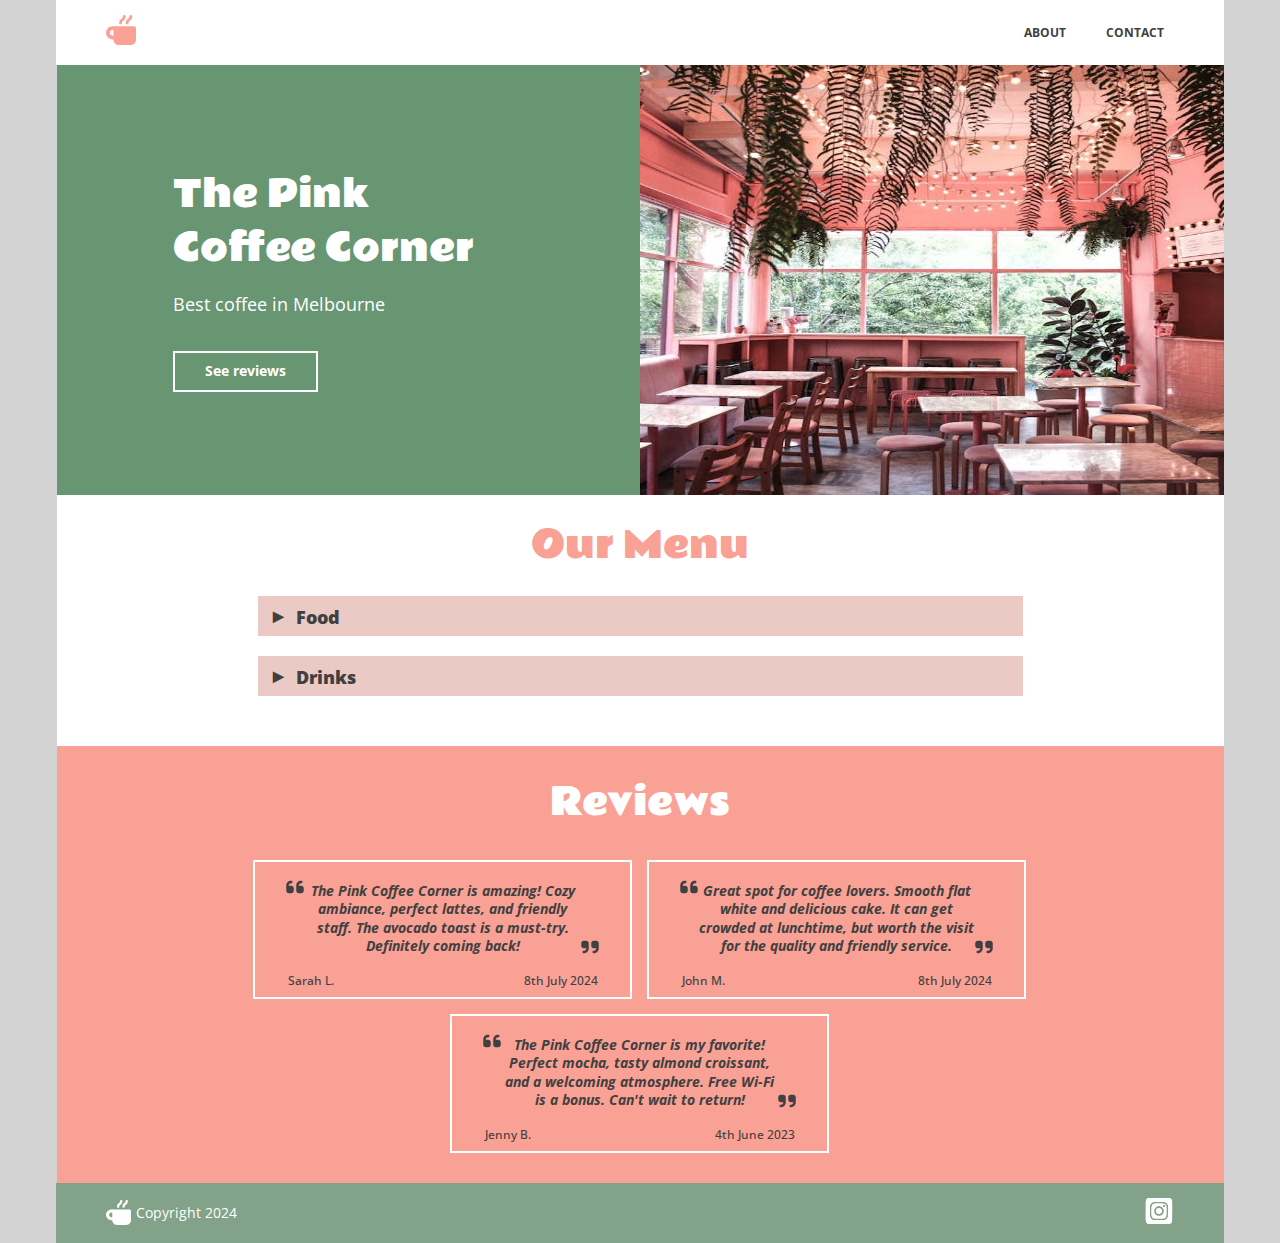
<file: index.html>
<!DOCTYPE html>
<html lang="en">

<head>
  <meta charset="UTF-8">
  <meta name="viewport" content="width=device-width, initial-scale=1.0">
  <title>The Pink Coffee Corner</title>
  <link rel="stylesheet" href="./style.css">
  <link rel="icon" href="assets/icons/mug-hot-pink.svg">
  <link rel="preconnect" href="https://fonts.googleapis.com">
  <link rel="preconnect" href="https://fonts.gstatic.com" crossorigin>
  <link
    href="https://fonts.googleapis.com/css2?family=Open+Sans:ital,wght@0,300..800;1,300..800&family=Rammetto+One&display=swap"
    rel="stylesheet">
</head>

<body>
  <header class="header">
    <a href="./index.html"><img class="header__icon icon--size-large" src="./assets/icons/mug-hot-pink.svg"
        alt="Mug"></a>
    <nav class="header__navbar">
      <a class="header__links" href="./pages/about.html">ABOUT</a>
      <a class="header__links" href="./pages/contact.html">CONTACT</a>
    </nav>
  </header>
  <main>
    <section class="backdrop--split-vertical">
      <div class="backdrop__textbox--align-left">
        <h2 class="backdrop__heading--half">The Pink<br>Coffee Corner</h2>
        <p class="backdrop__text">Best coffee in Melbourne</p>
        <a class="button" href="#reviews">See reviews</a>
      </div>
      <img class="backdrop__image--half" src="./assets/hero_image.jpg" alt="Cafe">
    </section>
    <section class="menu">
      <h2 class="menu__heading">Our Menu</h2>
      <details class="menu__dropdown">
        <summary class="menu__dropdown-bar">Food</summary>
        <div class="menu__dropdown-container">
          <figure class="menu-card">
            <img class="menu-card__image" src="./assets/chocolate_cupcake.jpg" alt="Chocolate Cupcake">
            <figcaption class="menu-card__title">
              Chocolate Cupcake
              <p class="menu-card__text">
                <img class="menu-card__icon" src="./assets/icons/leaf.svg" alt="Leaf">
                Vegan
              </p>
            </figcaption>
          </figure>
          <figure class="menu-card">
            <img class="menu-card__image" src="./assets/donuts.jpg" alt="Donuts">
            <figcaption class="menu-card__title">
              Donuts <br>
              <p class="menu-card__text">
                <img class="menu-card__icon" src="./assets/icons/wheat-awn-circle-exclamation.svg" alt="Gluten Free">
                Gluten Free
              </p>
            </figcaption>
          </figure>
          <figure class="menu-card">
            <img class="menu-card__image" src="./assets/raspberry_cupcake.jpg" alt="Raspberry Cupcake">
            <figcaption class="menu-card__title">
              Raspberry Cupcake <br>
              <p class="menu-card__text">
                <img class="menu-card__icon" src="./assets/icons/leaf.svg" alt="Leaf">
                Vegan
              </p>
              <p class="menu-card__text">
                <img class="menu-card__icon" src="./assets/icons/wheat-awn-circle-exclamation.svg" alt="Gluten Free">
                Gluten Free
              </p>
            </figcaption>
          </figure>
          <figure class="menu-card">
            <img class="menu-card__image" src="./assets/vanilla_cake.jpg" alt="Vanilla Cake">
            <figcaption class="menu-card__title">
              Vanilla Cake <br>
              <p class="menu-card__text">
                <img class="menu-card__icon" src="./assets/icons/egg.svg" alt="Egg">
                Contains Eggs
              </p>
            </figcaption>
          </figure>
          <figure class="menu-card">
            <img class="menu-card__image" src="./assets/cheesecake.jpg" alt="Cheesecake">
            <figcaption class="menu-card__title">
              Cheesecake <br>
              <p class="menu-card__text">
                <img class="menu-card__icon" src="./assets/icons/egg.svg" alt="Egg">
                Contains Eggs
              </p>
              <p class="menu-card__text">
                <img class="menu-card__icon" src="./assets/icons/cow.svg" alt="Cow">
                Contains Dairy
              </p>
            </figcaption>
          </figure>
        </div>
      </details>
      <details class="menu__dropdown">
        <summary class="menu__dropdown-bar">Drinks</summary>
        <div class="menu__dropdown-container">
          <figure class="menu-card">
            <img class="menu-card__image" src="./assets/coffee.jpg" alt="Flat White">
            <figcaption class="menu-card__title">
              Flat White <br>
              <p class="menu-card__text">
                <img class="menu-card__icon" src="./assets/icons/leaf.svg" alt="Leaf">
                Vegan Options Available
              </p>
            </figcaption>
          </figure>
          <figure class="menu-card">
            <img class="menu-card__image" src="./assets/green_smoothie.jpg" alt="Green Smoothie">
            <figcaption class="menu-card__title">
              Green Smoothie <br>
              <p class="menu-card__text">
                <img class="menu-card__icon" src="./assets/icons/leaf.svg" alt="Leaf">
                Vegan Options Available
              </p>
            </figcaption>
          </figure>
          <figure class="menu-card">
            <img class="menu-card__image" src="./assets/peanut_smoothie.jpg" alt="Peanut Butter Smoothie">
            <figcaption class="menu-card__title">
              Peanut Butter Smoothie <br>
              <p class="menu-card__text">
                <img class="menu-card__icon" src="./assets/icons/leaf.svg" alt="Leaf">
                Vegan Options Available
              </p>
              <p class="menu-card__text">
                <img class="menu-card__icon" src="./assets/icons/hand-dots.svg" alt="Nuts">
                Contains Nuts
              </p>
            </figcaption>
          </figure>
        </div>
      </details>
    </section>
    <section class="backdrop" id="reviews">
      <h2 class="backdrop__heading--center">Reviews</h2>
      <div class="backdrop__reviews">
        <div class="review-card">
          <img class="review-card__quote--left icon--size-small" src="./assets/icons/quote-left.svg" alt="Quote Left">
          <aside class="review-card__text">
            The Pink Coffee Corner is amazing! Cozy ambiance, perfect lattes,
            and friendly staff. The avocado toast is a must-try. Definitely
            coming back!
          </aside>
          <img class="review-card__quote--right icon--size-small" src="./assets/icons/quote-right.svg"
            alt="Quote Right">
          <p class="review-card__text-details">
            <span>Sarah L.</span><span>8th July
              2024</span>
          </p>
        </div>
        <div class="review-card">
          <img class="review-card__quote--left icon--size-small" src="./assets/icons/quote-left.svg" alt="Quote Left">
          <aside class="review-card__text">
            Great spot for coffee lovers. Smooth flat white and delicious
            cake. It can get crowded at lunchtime, but worth the visit for the
            quality and friendly service.
          </aside>
          <img class="review-card__quote--right icon--size-small" src="./assets/icons/quote-right.svg"
            alt="Quote Right">
          <p class="review-card__text-details">
            <span>John M.</span><span>8th July 2024</span>
          </p>
        </div>
        <div class="review-card">
          <img class="review-card__quote--left icon--size-small" src="./assets/icons/quote-left.svg" alt="Quote Left">
          <aside class="review-card__text">
            The Pink Coffee Corner is my favorite! Perfect mocha, tasty almond
            croissant, and a welcoming atmosphere. Free Wi-Fi is a bonus.
            Can't wait to return!
          </aside>
          <img class="review-card__quote--right icon--size-small" src="./assets/icons/quote-right.svg"
            alt="Quote Right">
          <p class="review-card__text-details">
            <span>Jenny B.</span><span>4th June 2023</span>
          </p>
        </div>
      </div>
    </section>
  </main>
  <footer class="footer">
    <div class="footer__container-copyright">
      <img class="icon--size-regular" src="./assets/icons/mug-hot-white.svg" alt="Mug">
      <p class="footer__text-copyright">Copyright 2024</p>
    </div>
    <a href="https://instagram.com">
      <img class="footer__icon icon--size-large" src="./assets/icons/instagram.svg" alt="Instagram">
    </a>
  </footer>
</body>

</html>
</file>
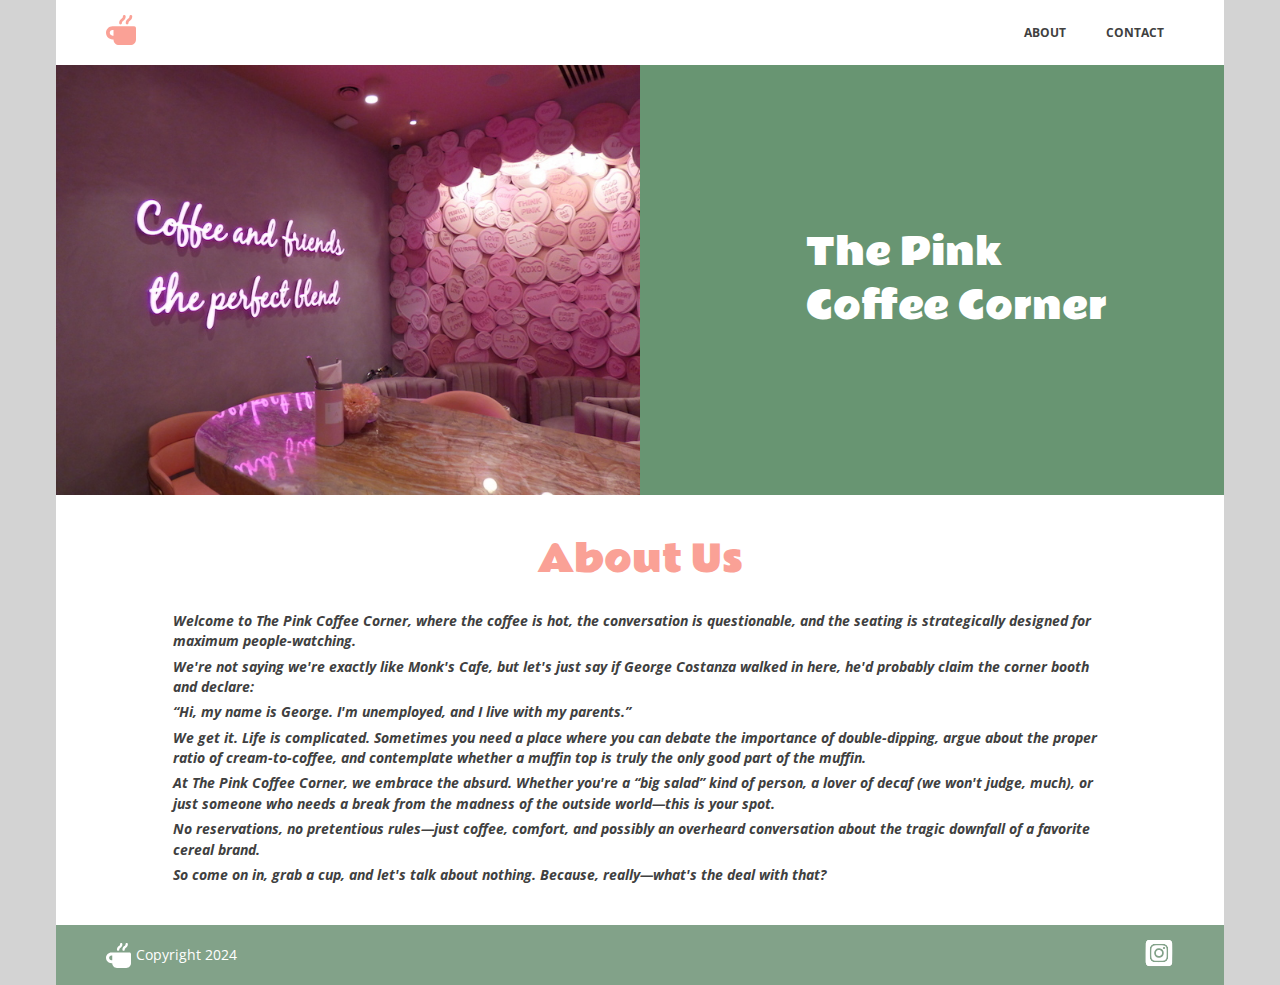
<file: pages/about.html>
<!DOCTYPE html>
<html lang="en">

<head>
  <meta charset="UTF-8">
  <meta name="viewport" content="width=device-width, initial-scale=1.0">
  <title>About Us</title>
  <link rel="stylesheet" href="../style.css">
  <link rel="icon" href="../assets/icons/mug-hot-pink.svg">
  <link rel="preconnect" href="https://fonts.googleapis.com">
  <link rel="preconnect" href="https://fonts.gstatic.com" crossorigin>
  <link
    href="https://fonts.googleapis.com/css2?family=Open+Sans:ital,wght@0,300..800;1,300..800&family=Rammetto+One&display=swap"
    rel="stylesheet">
</head>

<body>
  <header class="header">
    <a href="../index.html"><img class="header__icon icon--size-large" src="../assets/icons/mug-hot-pink.svg"
        alt="Mug"></a>
    <nav class="header__navbar">
      <a class="header__links" href="./about.html">ABOUT</a>
      <a class="header__links" href="./contact.html">CONTACT</a>
    </nav>
  </header>
  <main>
    <section class="backdrop--split-vertical">
      <img class="backdrop__image--half" src="../assets/cafe.jpg" alt="Cafe">
      <div class="backdrop__textbox--align-left">
        <h2 class="backdrop__heading--half">The Pink<br>Coffee Corner</h2>
      </div>
    </section>
    <section class="backdrop--about">
      <div class="backdrop__textbox">
        <h2 class="backdrop__heading--center-pink">About Us</h2>
        <p class="backdrop__text-about">
          Welcome to The Pink Coffee Corner, where the coffee is hot, the
          conversation is questionable, and the seating is strategically
          designed for maximum people-watching. </p>
        <p class="backdrop__text-about"> We're not saying we're exactly
          like Monk's Cafe, but let's just say if George Costanza walked in
          here, he'd probably claim the corner booth and declare:</p>
        <p class="backdrop__text-about"> “Hi, my name
          is George. I'm unemployed, and I live with my parents.” </p>
        <p class="backdrop__text-about"> We get it.
          Life is complicated. Sometimes you need a place where you can debate
          the importance of double-dipping, argue about the proper ratio of
          cream-to-coffee, and contemplate whether a muffin top is truly the
          only good part of the muffin.</p>
        <p class="backdrop__text-about"> At The Pink Coffee Corner, we embrace
          the absurd. Whether you're a “big salad” kind of person, a lover of
          decaf (we won't judge, much), or just someone who needs a break from
          the madness of the outside world—this is your spot. </p>
        <p class="backdrop__text-about"> No reservations,
          no pretentious rules—just coffee, comfort, and possibly an overheard
          conversation about the tragic downfall of a favorite cereal brand.</p>
        <p class="backdrop__text-about">
          So come on in, grab a cup, and let's talk about nothing. Because,
          really—what's the deal with that?
        </p>
      </div>
    </section>
  </main>
  <footer class="footer">
    <div class="footer__container-copyright">
      <img class="icon--size-regular" src="../assets/icons/mug-hot-white.svg" alt="Mug">
      <p class="footer__text-copyright">Copyright 2024</p>
    </div>
    <a href="https://instagram.com">
      <img class="footer__icon icon--size-large" src="../assets/icons/instagram.svg" alt="Instagram">
    </a>
  </footer>
</body>

</html>
</file>
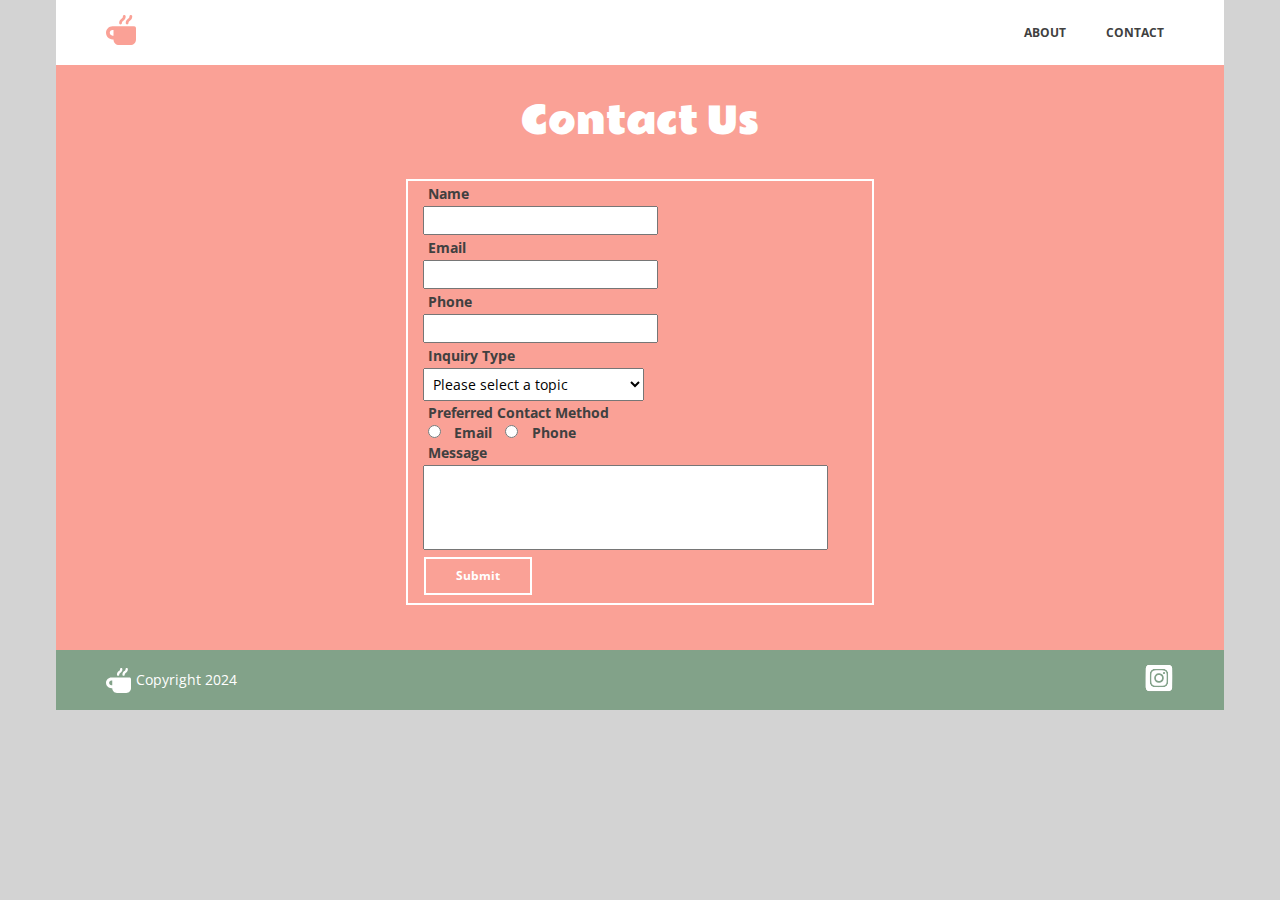
<file: pages/contact.html>
<!DOCTYPE html>
<html lang="en">

<head>
  <meta charset="UTF-8">
  <meta name="viewport" content="width=device-width, initial-scale=1.0">
  <title>Contact Us</title>
  <link rel="stylesheet" href="../style.css">
  <link rel="icon" href="../assets/icons/mug-hot-pink.svg">
  <link rel="preconnect" href="https://fonts.googleapis.com">
  <link rel="preconnect" href="https://fonts.gstatic.com" crossorigin>
  <link
    href="https://fonts.googleapis.com/css2?family=Open+Sans:ital,wght@0,300..800;1,300..800&family=Rammetto+One&display=swap"
    rel="stylesheet">
</head>

<body>
  <header class="header">
    <a href="../index.html"><img class="header__icon icon--size-large" src="../assets/icons/mug-hot-pink.svg"
        alt="Mug"></a>
    <nav class="header__navbar">
      <a class="header__links" href="./about.html">ABOUT</a>
      <a class="header__links" href="./contact.html">CONTACT</a>
    </nav>
  </header>
  <main>
    <section class="backdrop">
      <h2 class="backdrop__heading--center">Contact Us</h2>
      <form class="contact-form" action="contact.html">
        <fieldset class="contact-form__border">
          <label for="nameInput">Name</label>
          <br>
          <input class="contact-form__input" type="text" id="nameInput" name="fname" required>
          <br>
          <label for="emailInput">Email</label>
          <br>
          <input class="contact-form__input" type="email" id="emailInput" name="email" required>
          <br>
          <label for="phoneInput">Phone</label>
          <br>
          <input class="contact-form__input" type="tel" id="phoneInput" name="phone">
          <br>
          <label for="inquiry">Inquiry Type</label>
          <br>
          <select id="inquiry" name="inquiry" required>
            <option value="" disabled selected>Please select a topic</option>
            <option value="booking">Bookings</option>
            <option value="order">Online Order</option>
            <option value="complaint">Complaints</option>
            <option value="feedback">Feedback</option>
          </select>
          <br>
          <label>Preferred Contact Method</label>
          <br>
          <div class="contact-form__input--method">
            <input type="radio" id="contactEmail" name="contactMethod" value="email" required>
            <label for="contactEmail">Email</label>
            <input type="radio" id="contactPhone" name="contactMethod" value="phone">
            <label for="contactPhone">Phone</label>
          </div>
          <label for="messageInput">Message</label>
          <br>
          <textarea class="contact-form__input--message" id="messageInput" name="message" rows="5" required></textarea>
          <br>
          <!-- <div class="contact-form__button"> -->
          <button class="button contact-form__button" type="submit">Submit</button>

          <!-- </div> -->
        </fieldset>
      </form>
    </section>
  </main>
  <footer class="footer">
    <div class="footer__container-copyright">
      <img class="icon--size-regular" src="../assets/icons/mug-hot-white.svg" alt="Mug">
      <p class="footer__text-copyright">Copyright 2024</p>
    </div>
    <a href="https://instagram.com">
      <img class="footer__icon icon--size-large" src="../assets/icons/instagram.svg" alt="Instagram">
    </a>
  </footer>
</body>

</html>
</file>
<file: style.css>
@charset "UTF-8";
/*! normalize.css v8.0.1 | MIT License | github.com/necolas/normalize.css */
/* Document
   ========================================================================== */
/**
 * 1. Correct the line height in all browsers.
 * 2. Prevent adjustments of font size after orientation changes in iOS.
 */
html {
  line-height: 1.15; /* 1 */
  -webkit-text-size-adjust: 100%; /* 2 */
}

/* Sections
       ========================================================================== */
/**
     * Remove the margin in all browsers.
     */
body {
  margin: 0;
}

/**
     * Render the `main` element consistently in IE.
     */
main {
  display: block;
}

/**
     * Correct the font size and margin on `h1` elements within `section` and
     * `article` contexts in Chrome, Firefox, and Safari.
     */
h1 {
  font-size: 2em;
  margin: 0.67em 0;
}

/* Grouping content
       ========================================================================== */
/**
     * 1. Add the correct box sizing in Firefox.
     * 2. Show the overflow in Edge and IE.
     */
hr {
  box-sizing: content-box; /* 1 */
  height: 0; /* 1 */
  overflow: visible; /* 2 */
}

/**
     * 1. Correct the inheritance and scaling of font size in all browsers.
     * 2. Correct the odd `em` font sizing in all browsers.
     */
pre {
  font-family: monospace, monospace; /* 1 */
  font-size: 1em; /* 2 */
}

/* Text-level semantics
       ========================================================================== */
/**
     * Remove the gray background on active links in IE 10.
     */
a {
  background-color: transparent;
}

/**
     * 1. Remove the bottom border in Chrome 57-
     * 2. Add the correct text decoration in Chrome, Edge, IE, Opera, and Safari.
     */
abbr[title] {
  border-bottom: none; /* 1 */
  text-decoration: underline; /* 2 */
  text-decoration: underline dotted; /* 2 */
}

/**
     * Add the correct font weight in Chrome, Edge, and Safari.
     */
b,
strong {
  font-weight: bolder;
}

/**
     * 1. Correct the inheritance and scaling of font size in all browsers.
     * 2. Correct the odd `em` font sizing in all browsers.
     */
code,
kbd,
samp {
  font-family: monospace, monospace; /* 1 */
  font-size: 1em; /* 2 */
}

/**
     * Add the correct font size in all browsers.
     */
small {
  font-size: 80%;
}

/**
     * Prevent `sub` and `sup` elements from affecting the line height in
     * all browsers.
     */
sub,
sup {
  font-size: 75%;
  line-height: 0;
  position: relative;
  vertical-align: baseline;
}

sub {
  bottom: -0.25em;
}

sup {
  top: -0.5em;
}

/* Embedded content
       ========================================================================== */
/**
     * Remove the border on images inside links in IE 10.
     */
img {
  border-style: none;
}

/* Forms
       ========================================================================== */
/**
     * 1. Change the font styles in all browsers.
     * 2. Remove the margin in Firefox and Safari.
     */
button,
input,
optgroup,
select,
textarea {
  font-family: inherit; /* 1 */
  font-size: 100%; /* 1 */
  line-height: 1.15; /* 1 */
  margin: 0; /* 2 */
}

/**
     * Show the overflow in IE.
     * 1. Show the overflow in Edge.
     */
button,
input {
  /* 1 */
  overflow: visible;
}

/**
     * Remove the inheritance of text transform in Edge, Firefox, and IE.
     * 1. Remove the inheritance of text transform in Firefox.
     */
button,
select {
  /* 1 */
  text-transform: none;
}

/**
     * Correct the inability to style clickable types in iOS and Safari.
     */
button,
[type=button],
[type=reset],
[type=submit] {
  -webkit-appearance: button;
}

/**
     * Remove the inner border and padding in Firefox.
     */
button::-moz-focus-inner,
[type=button]::-moz-focus-inner,
[type=reset]::-moz-focus-inner,
[type=submit]::-moz-focus-inner {
  border-style: none;
  padding: 0;
}

/**
     * Restore the focus styles unset by the previous rule.
     */
button:-moz-focusring,
[type=button]:-moz-focusring,
[type=reset]:-moz-focusring,
[type=submit]:-moz-focusring {
  outline: 1px dotted ButtonText;
}

/**
     * Correct the padding in Firefox.
     */
fieldset {
  padding: 0.35em 0.75em 0.625em;
}

/**
     * 1. Correct the text wrapping in Edge and IE.
     * 2. Correct the color inheritance from `fieldset` elements in IE.
     * 3. Remove the padding so developers are not caught out when they zero out
     *    `fieldset` elements in all browsers.
     */
legend {
  box-sizing: border-box; /* 1 */
  color: inherit; /* 2 */
  display: table; /* 1 */
  max-width: 100%; /* 1 */
  padding: 0; /* 3 */
  white-space: normal; /* 1 */
}

/**
     * Add the correct vertical alignment in Chrome, Firefox, and Opera.
     */
progress {
  vertical-align: baseline;
}

/**
     * Remove the default vertical scrollbar in IE 10+.
     */
textarea {
  overflow: auto;
}

/**
     * 1. Add the correct box sizing in IE 10.
     * 2. Remove the padding in IE 10.
     */
[type=checkbox],
[type=radio] {
  box-sizing: border-box; /* 1 */
  padding: 0; /* 2 */
}

/**
     * Correct the cursor style of increment and decrement buttons in Chrome.
     */
[type=number]::-webkit-inner-spin-button,
[type=number]::-webkit-outer-spin-button {
  height: auto;
}

/**
     * 1. Correct the odd appearance in Chrome and Safari.
     * 2. Correct the outline style in Safari.
     */
[type=search] {
  -webkit-appearance: textfield; /* 1 */
  outline-offset: -2px; /* 2 */
}

/**
     * Remove the inner padding in Chrome and Safari on macOS.
     */
[type=search]::-webkit-search-decoration {
  -webkit-appearance: none;
}

/**
     * 1. Correct the inability to style clickable types in iOS and Safari.
     * 2. Change font properties to `inherit` in Safari.
     */
::-webkit-file-upload-button {
  -webkit-appearance: button; /* 1 */
  font: inherit; /* 2 */
}

/* Interactive
       ========================================================================== */
/*
     * Add the correct display in Edge, IE 10+, and Firefox.
     */
details {
  display: block;
}

/*
     * Add the correct display in all browsers.
     */
summary {
  display: list-item;
}

/* Misc
       ========================================================================== */
/**
     * Add the correct display in IE 10+.
     */
template {
  display: none;
}

/**
     * Add the correct display in IE 10.
     */
[hidden] {
  display: none;
}

.icon--size-large {
  height: 30px;
  width: 30px;
}
.icon--size-regular {
  height: 25px;
  width: 25px;
}
.icon--size-small {
  height: 20px;
  width: 20px;
}

.header {
  background-color: white;
  height: 65px;
  width: 100%;
  max-width: 1168.33px;
  display: flex;
  flex-direction: row;
  justify-content: space-between;
  align-items: center;
  position: sticky;
  top: 0;
}
.header__navbar {
  display: flex;
  flex-direction: row;
  justify-content: center;
  align-items: center;
  margin-right: 60px;
  column-gap: 40px;
}
.header__links {
  font-family: "Open Sans", serif;
  font-optical-sizing: auto;
  font-weight: 700;
  font-style: normal;
  font-variation-settings: "wdth" 100;
  font-size: 0.75em;
  text-decoration: none;
  color: #404040;
}
.header__links:visited {
  font-family: "Open Sans", serif;
  font-optical-sizing: auto;
  font-weight: 700;
  font-style: normal;
  font-variation-settings: "wdth" 100;
  font-size: 0.75em;
  text-decoration: none;
  color: #404040;
}
.header__icon {
  margin-left: 50px;
}

.backdrop, .backdrop--about {
  background-color: #FAA196;
  display: flex;
  flex-direction: column;
  justify-content: center;
  align-items: center;
  max-width: 1168.33px;
  min-height: 430px;
}
.backdrop--about {
  background-color: white;
}
.backdrop--split-vertical {
  background-color: #689572;
  display: flex;
  flex-direction: row;
  justify-content: center;
  align-items: normal;
  height: 430px;
  display: flex;
  flex-direction: row;
  justify-content: space-between;
  align-items: flex-start;
}
.backdrop__textbox--align-left {
  display: flex;
  flex-direction: column;
  justify-content: center;
  align-items: flex-start;
  height: 50%;
  max-width: 50%;
  padding-left: 10%;
  padding-right: 10%;
  align-self: center;
}
.backdrop__heading--half {
  font-family: "Rammetto One", serif;
  font-weight: 400;
  font-style: normal;
  font-size: 2.25em;
  color: white;
  line-height: 1.5;
  margin-top: 0;
  margin-bottom: 0;
  text-wrap: nowrap;
}
.backdrop__text {
  font-family: "Open Sans", serif;
  font-optical-sizing: auto;
  font-weight: 400;
  font-style: normal;
  font-variation-settings: "wdth" 100;
  font-size: 1.1em;
  color: white;
  padding-bottom: 20px;
}
.backdrop__text-about {
  font-family: "Open Sans", serif;
  font-optical-sizing: auto;
  font-weight: 700;
  font-style: normal;
  font-variation-settings: "wdth" 100;
  font-size: 0.85em;
  font-style: italic;
  color: #404040;
  padding-left: 10%;
  padding-right: 10%;
  margin-top: 5px;
  margin-bottom: 5px;
  line-height: 1.5;
}
.backdrop__heading--center {
  display: flex;
  flex-direction: column;
  justify-content: center;
  align-items: center;
  font-family: "Rammetto One", serif;
  font-weight: 400;
  font-style: normal;
  font-size: 2.25em;
  color: white;
  line-height: 1.5;
}
.backdrop__heading--center-pink {
  font-family: "Rammetto One", serif;
  font-weight: 400;
  font-style: normal;
  font-size: 2.25em;
  color: #FAA196;
  display: flex;
  flex-direction: column;
  justify-content: center;
  align-items: center;
}
.backdrop__image--half {
  height: 100%;
  width: 50%;
}
.backdrop__reviews {
  display: flex;
  flex-direction: row;
  justify-content: center;
  align-items: center;
  flex-wrap: wrap;
  column-gap: 15px;
  row-gap: 15px;
  height: 100%;
  max-width: 95%;
  margin-bottom: 30px;
}
.backdrop__textbox {
  min-width: 50%;
  color: white;
  margin-bottom: 20px;
}
.backdrop__textbox--centered {
  display: flex;
  flex-direction: column;
  justify-content: center;
  align-items: center;
  padding: 10px;
}

.menu {
  background-color: white;
  display: flex;
  flex-direction: column;
  justify-content: flex-start;
  align-items: center;
  padding-bottom: 30px;
  width: 100%;
}
.menu__heading {
  font-family: "Rammetto One", serif;
  font-weight: 400;
  font-style: normal;
  font-size: 2.25em;
  color: #FAA196;
}
.menu__dropdown {
  display: flex;
  flex-direction: column;
  display: flex;
  flex-direction: column;
  justify-content: flex-start;
  align-items: normal;
  background-color: #EBC9C4;
  color: #404040;
  width: 765px;
  margin-bottom: 20px;
  font-family: "Open Sans", serif;
  font-optical-sizing: auto;
  font-weight: 800;
  font-style: normal;
  font-variation-settings: "wdth" 100;
  font-size: 1.15em;
  cursor: pointer;
}
.menu__dropdown[open] ::before {
  transform: rotate(90deg);
}
.menu__dropdown-bar {
  display: flex;
  flex-direction: row;
  justify-content: flex-start;
  align-items: center;
  height: 40px;
  width: 750px;
  padding-left: 15px;
  flex-shrink: 0;
}
.menu__dropdown-bar::before {
  content: "▶"; /* Re-add the disclosure icon (because of changing display to flex) */
  font-size: 0.75em;
  margin-right: 12px;
}
.menu__dropdown-container {
  background-color: white;
  display: flex;
  flex-direction: row;
  justify-content: space-between;
  align-items: normal;
  row-gap: 20px;
  flex-wrap: wrap;
  width: 765px;
  min-height: 300px;
  padding-top: 15px;
}

.menu-card {
  background-color: #EBC9C4;
  min-height: 300px;
  max-height: fit-content;
  width: 220px;
  margin: 0;
  display: flex;
  flex-direction: column;
  justify-content: flex-start;
  align-items: center;
}
.menu-card__image {
  height: 205px;
  width: 195px;
  margin-bottom: 10px;
  margin-top: 10px;
}
.menu-card__title {
  color: #404040;
  font-family: "Open Sans", serif;
  font-optical-sizing: auto;
  font-weight: 700;
  font-style: normal;
  font-variation-settings: "wdth" 100;
  font-size: 0.9em;
  width: 205px;
  line-height: 1.5;
  text-align: center;
  flex-wrap: wrap;
  padding-bottom: 20px;
}
.menu-card__text {
  font-family: "Open Sans", serif;
  font-optical-sizing: auto;
  font-weight: 500;
  font-style: normal;
  font-variation-settings: "wdth" 100;
  font-size: 0.55em;
  display: inline-block;
  padding-top: 15px;
  margin: 0;
}
.menu-card__icon {
  height: 14px;
  width: 14px;
  margin-right: 5px;
  vertical-align: middle;
}

.review-card {
  border: 2px solid white;
  font-family: "Open Sans", serif;
  font-optical-sizing: auto;
  font-weight: 700;
  font-style: normal;
  font-variation-settings: "wdth" 100;
  font-size: 0.85em;
  font-style: italic;
  color: #404040;
  line-height: 1.35;
  height: 135px;
  width: 375px;
  display: flex;
  flex-direction: row;
  justify-content: center;
  align-items: normal;
  flex-wrap: wrap;
}
.review-card__text {
  height: 80px;
  width: 275px;
  text-align: center;
  margin-top: 20px;
}
.review-card__text-details {
  width: 310px;
  display: flex;
  flex-direction: row;
  justify-content: space-between;
  align-items: normal;
  font-family: "Open Sans", serif;
  font-optical-sizing: auto;
  font-weight: 500;
  font-style: normal;
  font-variation-settings: "wdth" 100;
  font-size: 0.85em;
}
.review-card__quote--left {
  margin-top: 15px;
}
.review-card__quote--right {
  margin-top: 75px;
}

.footer {
  background-color: #82A289;
  height: 60px;
  width: 100%;
  max-width: 1168.33px;
  display: flex;
  flex-direction: row;
  justify-content: space-between;
  align-items: center;
}
.footer__container-copyright {
  display: flex;
  flex-direction: row;
  justify-content: flex-start;
  align-items: center;
  height: 50%;
  width: 150px;
  margin-left: 50px;
}
.footer__text-copyright {
  font-family: "Open Sans", serif;
  font-optical-sizing: auto;
  font-weight: 400;
  font-style: normal;
  font-variation-settings: "wdth" 100;
  font-size: 0.85em;
  color: white;
  padding-left: 5px;
}
.footer__icon {
  margin-right: 50px;
}

.contact-form {
  width: 1168.33px;
  font-family: "Open Sans", serif;
  font-optical-sizing: auto;
  font-weight: 700;
  font-style: normal;
  font-variation-settings: "wdth" 100;
  font-size: 0.85em;
  color: #404040;
  margin-bottom: 45px;
}
.contact-form__border {
  margin-left: 30%;
  margin-right: 30%;
  border: 2px solid white;
}
.contact-form__input,
.contact-form select,
.contact-form label {
  width: 50%;
  padding: 5px;
  margin: 1%;
}
.contact-form__input--method {
  margin: 1%;
  padding-left: 5px;
}
.contact-form__input--message {
  width: 90%;
  margin: 1%;
  resize: none;
}
.contact-form__button {
  margin-left: 5px;
}

.button {
  border: 2px solid white;
  background-color: transparent;
  color: white;
  padding: 10px 30px 10px 30px;
  font-family: "Open Sans", serif;
  font-optical-sizing: auto;
  font-weight: 700;
  font-style: normal;
  font-variation-settings: "wdth" 100;
  font-size: 0.9em;
  text-decoration: none;
}

body {
  background-color: lightgray;
  display: flex;
  flex-direction: column;
  justify-content: normal;
  align-items: center;
}

/*# sourceMappingURL=style.css.map */
</file>
